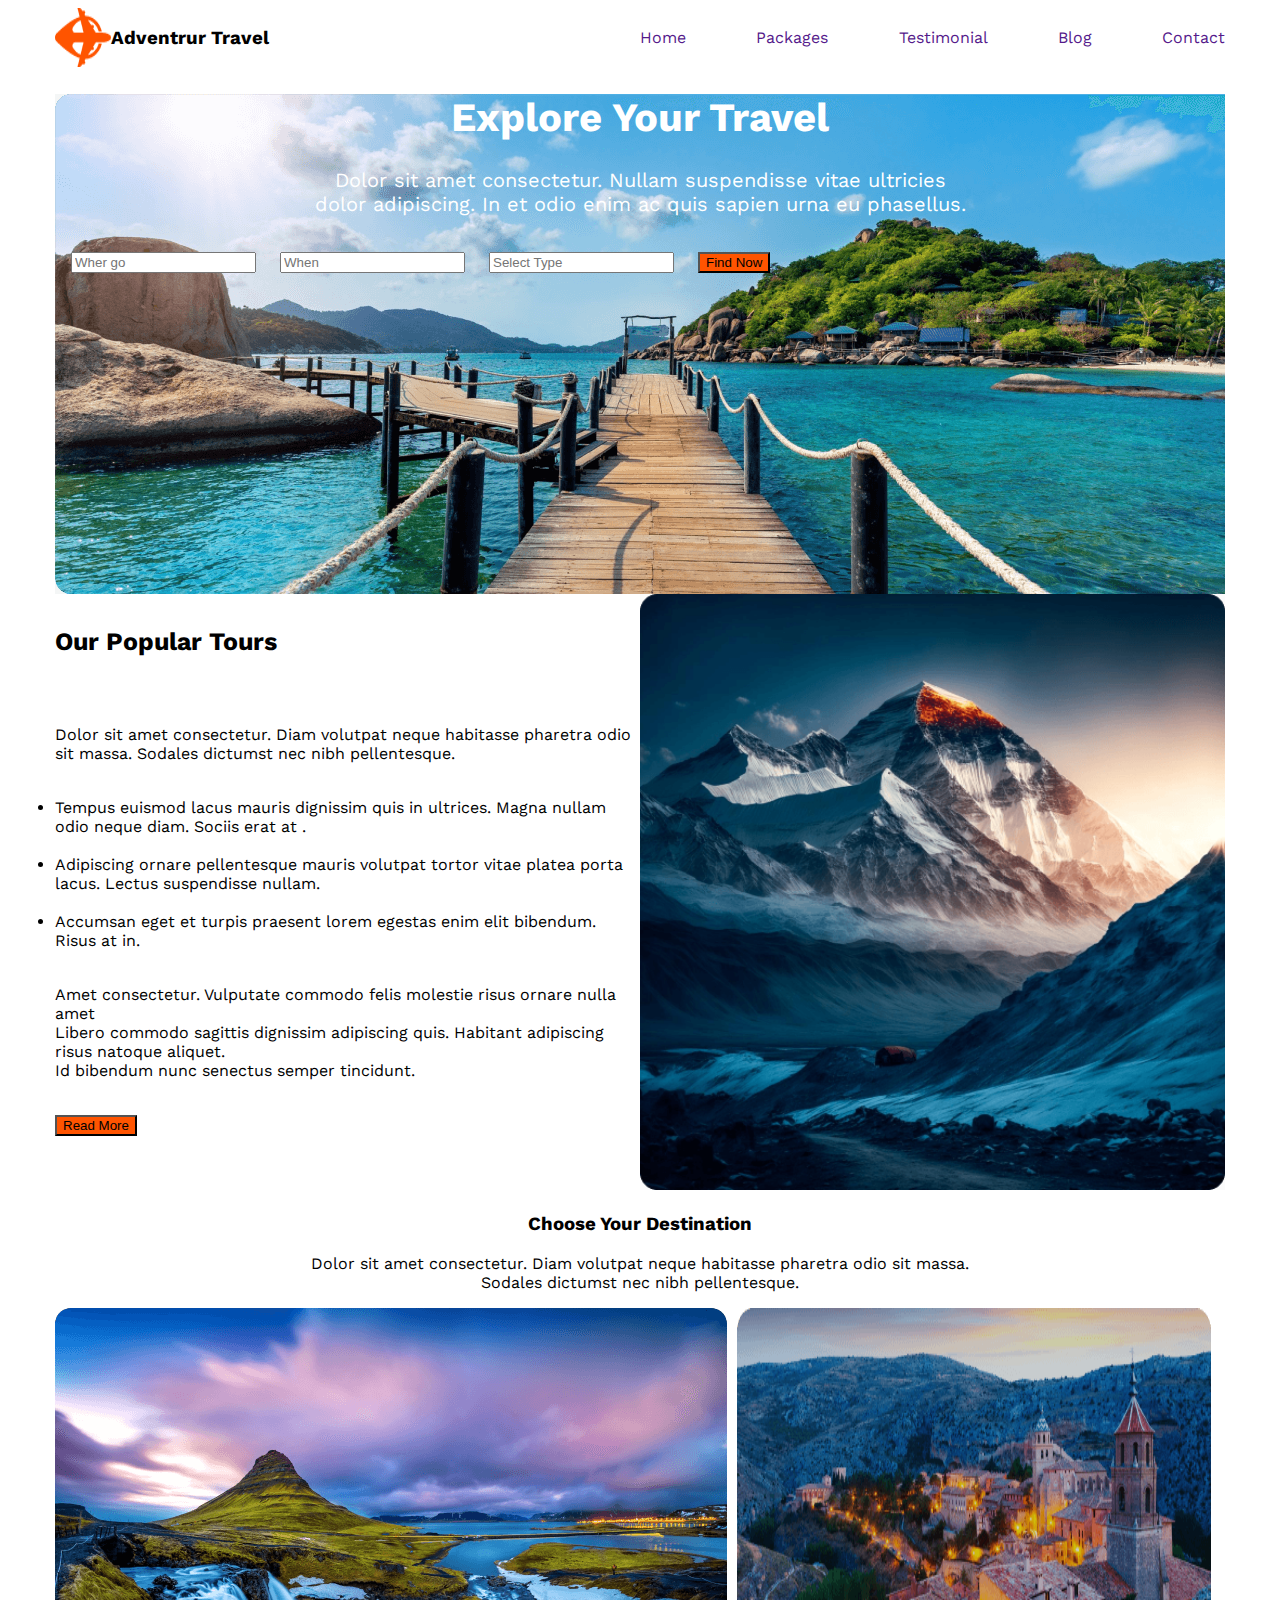
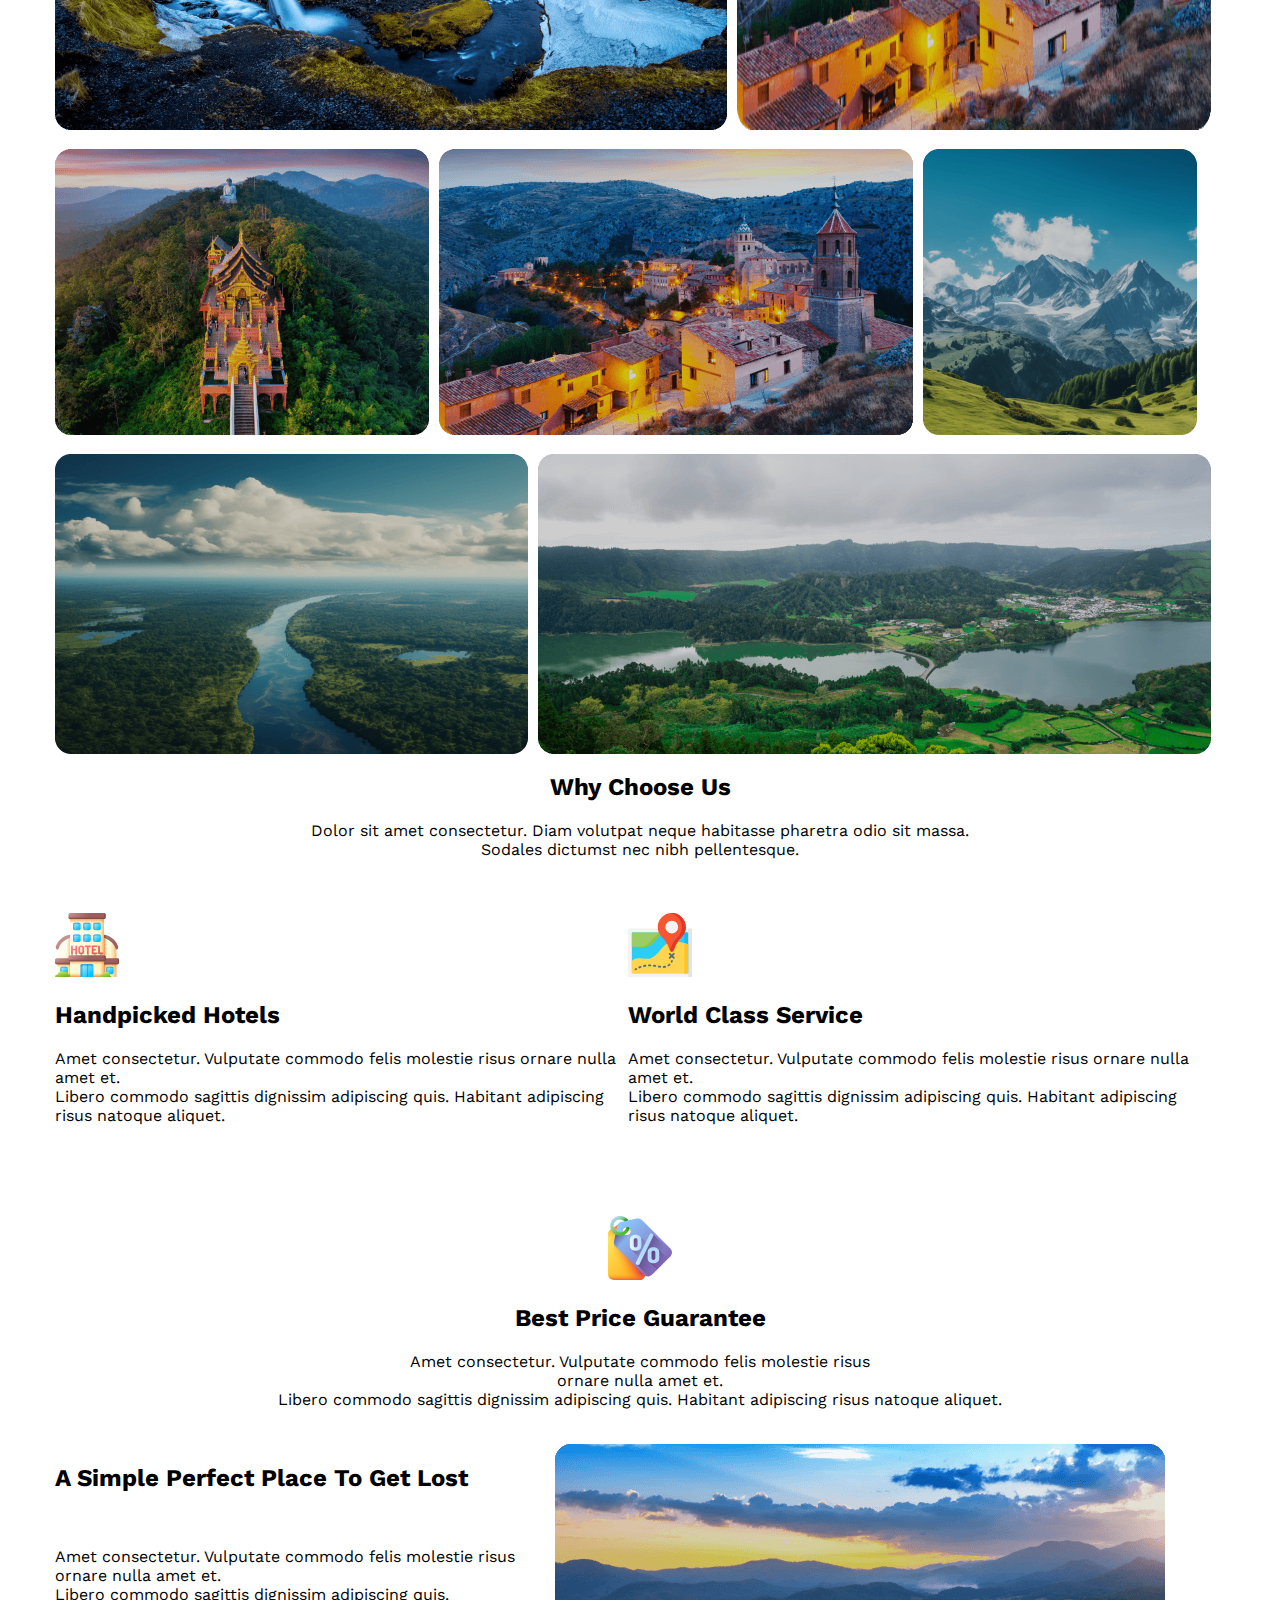
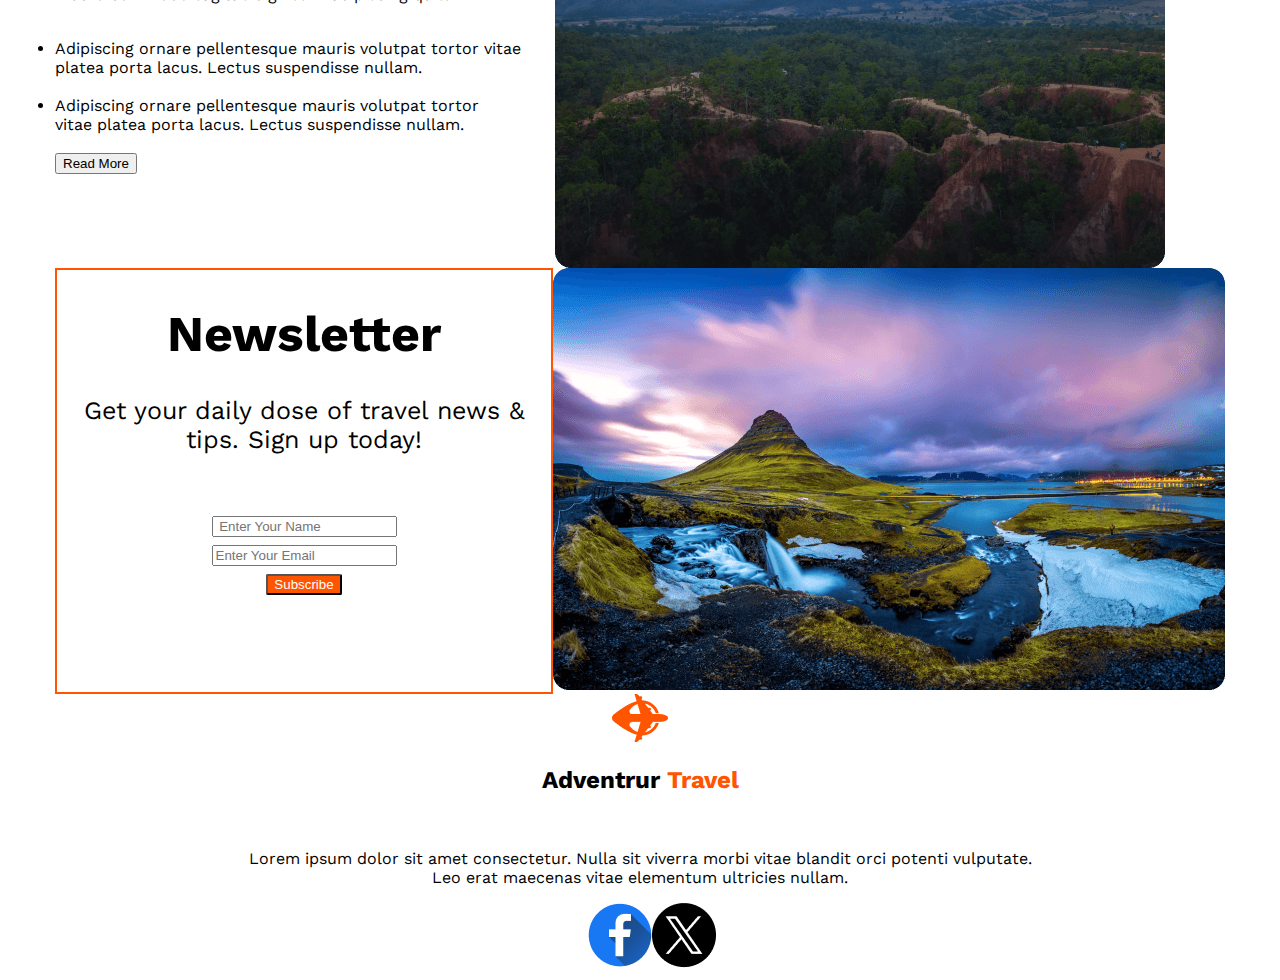
<file: travel.html>
<!DOCTYPE html>
<html lang="en">
<head>
    <meta charset="UTF-8">
    <meta name="viewport" content="width=device-width, initial-scale=1.0">
    <title>Adventrure-Travel</title>
    <link rel="stylesheet" href="travels/travels.css">
</head>
<body>
        <header class="awesome">
             <nav class="header-section">
              <div class="nav-container">
                <img src="Images/Group 40071 (2).png" alt="">
                <h3>Adventrur Travel</h3>
              </div>

              <div class="items-container">
              <a href="">Home</a>
              <a href="">Packages</a>
              <a href="">Testimonial</a>
              <a href="">Blog</a>
              <a href="">Contact</a>
             </div>
             </nav>
             <div class="banner-section">
                 <div class="text-tittle">
                    <h1 class="explore">Explore Your Travel</h1>
                    <p class="tag">Dolor sit amet consectetur. Nullam suspendisse vitae ultricies <br>dolor adipiscing.
                         In et odio enim ac quis sapien urna eu phasellus.</p>
                        </div>
                        <div class="from-section">
                          <input type="text" placeholder="Wher go">
                          <input type="text" placeholder="When">
                          <input type="search" placeholder="Select Type">
                          <button class=" color">Find Now</button>
                          </div>
               </div>
        </header>
      
        <main>
               <section class="main-section">

                   <div class="text-content">
                            <h4 class=" font">Our Popular Tours</h4> <br>
                            <p>Dolor sit amet consectetur. Diam volutpat neque habitasse pharetra odio sit massa. Sodales dictumst nec nibh pellentesque.</p> <br>
                            <li>Tempus euismod lacus mauris dignissim quis in ultrices. Magna nullam odio neque diam. Sociis erat at .</li> <br>
                            <li>Adipiscing ornare pellentesque mauris volutpat tortor vitae platea porta lacus. Lectus suspendisse nullam. </li> <br>

                            <li> Accumsan eget et turpis praesent lorem egestas enim elit bibendum. Risus at in. </li> <br>
                            <p>Amet consectetur. Vulputate commodo felis molestie risus 
                              ornare nulla amet <br> Libero commodo sagittis dignissim adipiscing quis. Habitant adipiscing risus natoque aliquet. <br>Id bibendum nunc senectus semper tincidunt. </p> <br>
                           <button class="color">Read More</button>
                   </div>

                   <div class="img-content">

                     <img src="Images/Rectangle 4.png" alt="">
                    
                   </div>
               </section>

               <section class="multiple">
                    <div class="farhan">
                       <h3>Choose Your Destination</h3>
                       <p>Dolor sit amet consectetur. Diam volutpat neque habitasse
                         pharetra odio sit massa. <br> Sodales dictumst nec nibh pellentesque.</p>
            
                    </div>

                    <div class="img-content1">
                      <img src="Images/Rectangle 8 (1).png" alt="">
                      <img src="Images/Rectangle 7.png" alt="">
                    </div>
                    <br>
                  </section>

                   <section class="img-content12">
                    <div class="img-content2">
                      <img src="Images/Rectangle 6.png" alt="">
                    </div>
                    <div class="img-content3">
                      <img src="Images/Rectangle 7.png" alt="">
                    </div>
                    <div class="img-content4">
                      <img src="Images/Rectangle 9.png" alt="">
                    </div>
                   </section>
                   <br>
                   <section class="img-content-end">
                      <div class="img11">
                         <img src="Images/Rectangle 11.png" alt="">
                      </div>
                      <div class="img-10">
                        <img src="Images/Rectangle 10.png" alt="">
                      </div>
                   </section>
                   <section class="title">
                        <h2>Why Choose Us</h2>
                        <p>Dolor sit amet consectetur. Diam volutpat neque habitasse 
                          pharetra odio sit massa.  <br> Sodales dictumst nec nibh pellentesque.</p>
                   </section>
                   <br>
                   <br>
                   <section class="align-text">
                              <div class="hotel">
                                <img src="Images/hotel 1.svg" alt="">
                                <h2>Handpicked Hotels</h2>
                                <p>Amet consectetur. Vulputate commodo felis molestie risus  ornare nulla amet et.   <br>Libero commodo sagittis dignissim adipiscing quis. Habitant adipiscing risus natoque aliquet. </p>
                              </div>

                           <div class="map-location">

                            <img src="Images/map 1.svg" alt="">
                            <h2> World Class Service</h2>
                            <p> Amet consectetur. Vulputate commodo felis molestie risus  ornare nulla amet et.   <br>Libero commodo sagittis dignissim adipiscing quis. Habitant adipiscing risus natoque aliquet. </p>
                           </div>

                   </section>
                   <br>
                   <section class="price-tag">
                    <div class="price">
                      <img src="Images/price-tag 1.svg" alt="">
                      <h2> Best Price Guarantee</h2>
                      <p> Amet consectetur. Vulputate commodo felis molestie risus <br> ornare nulla amet et.  <br> Libero commodo sagittis dignissim adipiscing quis. Habitant adipiscing risus natoque aliquet. </p>
                    </div>
                   </section>
                   <br>

                   <section class="amazing-vew">

                    <div class="amazing-1">
                   <h2>A Simple Perfect Place To Get Lost</h2> <br>
                   <p>Amet consectetur. Vulputate commodo felis molestie risus  ornare nulla amet et.  <br> Libero commodo sagittis dignissim adipiscing quis. </p> <br>
                   <li>Adipiscing ornare pellentesque mauris volutpat tortor vitae   <br>platea porta lacus. Lectus suspendisse nullam.</li> <br>
                   <li>Adipiscing ornare pellentesque mauris volutpat tortor <br> vitae platea porta lacus. Lectus suspendisse nullam.</li> <br>
                   <button>Read More</button>
                   
                    </div>
                    <div class="amazing-2">
                            <img src="Images/Group 40089.png" alt="">
                    </div>
                   </section>

                   <section class="email">
                         <div class="login-from">

                           <h1>Newsletter</h1> 
                           <p>Get your daily dose of travel news & tips. Sign up today!</p> <br>
                            <input type="text" placeholder=" Enter Your Name"> <br>
                            <input type="email" placeholder="Enter Your Email"> <br> 
                            <button class="button">Subscribe</button>

                         </div>
                         <div class="from-img">
                           <img src="Images/Rectangle 8 (1).png" alt="">

                         </div>

                   </section>
             
        </main>
        <footer class="fotter-section">
      
              <div class="fotter">
                <img src="Images/Group 40071 (2).png" alt="">
                <h2>Adventrur <span class="travel">Travel</span></h2> <br>
                <p>Lorem ipsum dolor sit amet consectetur. Nulla sit viverra morbi vitae blandit orci potenti vulputate.   <br>
                  Leo erat maecenas vitae elementum ultricies nullam. </p>

                  <img src="Images/Call.png" alt=""><img src="Images/Facebook.png" alt=""><img src="Images/Twitter.png" alt="">
              </div>
        
            <div>

            </div>
        </footer>
</body>
</html>
</file>
<file: travels/travels.css>
@import url('https://fonts.googleapis.com/css2?family=Montserrat:ital,wght@1,500;1,600&family=Open+Sans:ital,wght@0,300;0,400;1,300;1,800&family=Work+Sans:wght@400;500;600&display=swap');
  body{
    
font-family: 'Work Sans', sans-serif;
  }





.nav-container{
    
    min-height: 20px;
    display: flex; 
    
    width: 50%;
}


.header-section{
    max-width: 1170px;
    margin: 0 auto;
    display: flex;   
    
    
}
.color{
    background-color: #FF5400;
}
.items-container{
     width: 50%;
    display: flex;
    justify-content: space-between;
    align-items: center;
}
.items-container a{
    text-decoration: none;
}
.awesome{
    background-color:#fff;
    justify-content: space-between;
    align-items: center;
}
.banner-section{
    min-height: 500px;
    max-width: 1170px;
    margin: 0 auto;
    background-image: url('../Images/Group\ 13\ \(1\)\ \(1\).png');
    object-fit: cover;
}
.text-tittle{
    justify-content: space-between;
    align-items: center;
    /* margin: 0 auto; */
     text-align: center;
    font-size: 20px;
    color: #fff;
}
.from-section{
    justify-content: center;
    display: inline-flex;
padding: 16px;
gap: 24px;
}
/* main section */
 .main-section{
   
    max-width: 1170px;
    margin: 0 auto;
    min-height: 500px;
    display: flex;
 }
 .text-content{
    height: 100%;
    width: 50%;
   
    justify-content: space-around;
    gap: 10px;
    font-size: medium;

 }
 .img-content{
   
    width: 50%;
 }
 .font{
    font-size: 25px;
 }
 .main-section img{
       width: 100%;
 }
 .main-section,.text-content{
    grid-template-columns: auto;
    gap 10px
 }

 .multiple{
    max-width: 1170px;
    margin: 0 auto;
    
 }
 .farhan{
    text-align: center;
 }
 .img-content1{
    display: flex;
    width: 50%;
    gap: 10px;
 }
 .img-content12{
    display: flex;
    max-width: 1170px;
    margin: 0 auto;
    gap: 10px;
    bottom gap: 14px ;
 }
  .img-content2{
    width: 374px;
    height: 286px;
  }
 
 .img-content3{
    width: 474px;
    height: 286px;
 }
 .img-content4{
    width: 274px;
    height: 286px;
 }
 .img-content-end{
    max-width: 1170px;
    margin: 0 auto;
    display: flex;
    gap: 10px;
 }
 .img11{
    width: 473px;
    height: 300px;
 }
 .img-10{
    height: 300px;
    width: 673px;
 }
 .title{
    max-width: 1170px;
    margin: 0 auto;
    text-align: center;
 }
 .align-text{
       max-width: 1170px;
       margin: 0 auto;
       display: flex;
 }
 .price-tag{
    max-width: 1170px;
    margin: 0 auto;
    text-align: center;
 }
 .hotel{
    width: 573px;
height: 284px;
 }
 .map-location{
    width: 573px;
height: 284px;
 }
  .amazing-vew{
    max-width: 1170px;
    margin: 0 auto;
    min-height: 402px;
    display: flex;
  }
  .amazing-1{
        height: 400px;
        width: 500px;
  }
  .amazing-2{
    width: 510px;
height: 424px;
  }
  .email{
    max-width: 1170px;
    margin: 0 auto;
    min-height: 400px;
    display: flex;
  }
  .login-from{
    border: 2px solid #FF5400;
    width: 498px;
    height: 422px;
    font-size: 25px;
    justify-content: space-between;
    text-align: center;
  }

 .button{
    background-color: #FF5400;
    border-radius: 2px;
    color: #fff;
 }
 .from-img{
    width: 672px;
height: 422px;

 }
 .fotter-section{
    max-width: 1170px;
    margin: 0 auto;
    align-items: center;
    text-align: center;
 }
 
 .travel{
    color: #FF5400;
 }










 /* responsive mobile device */
 @media screen  and (max-width: 676px) {
    .header-section {
        flex-direction: column;
    
    }
    .items-container{
        flex-direction: column;
    }
    .main-section{
        flex-direction: column;
    }
    .nav-container{
        flex-direction: column;
    }
    .from-section{
        flex-direction: column;
    }
    .main-section{
        flex-direction: column;
    }
    .img-content1,  .img-content12, .img-content-end, .align-text,  .amazing-vew,  .email, {
        flex-direction: column;
    }

    .nav-container,.main-section, 
     .items-container, .header-section, .from-section, .main-section, 
      .img-content1,  .img-content12, .img-content-end, .align-text,  .amazing-vew,  .email {
        justify-content: center;
       
        align-items: center;
    }
    
 }
</file>
